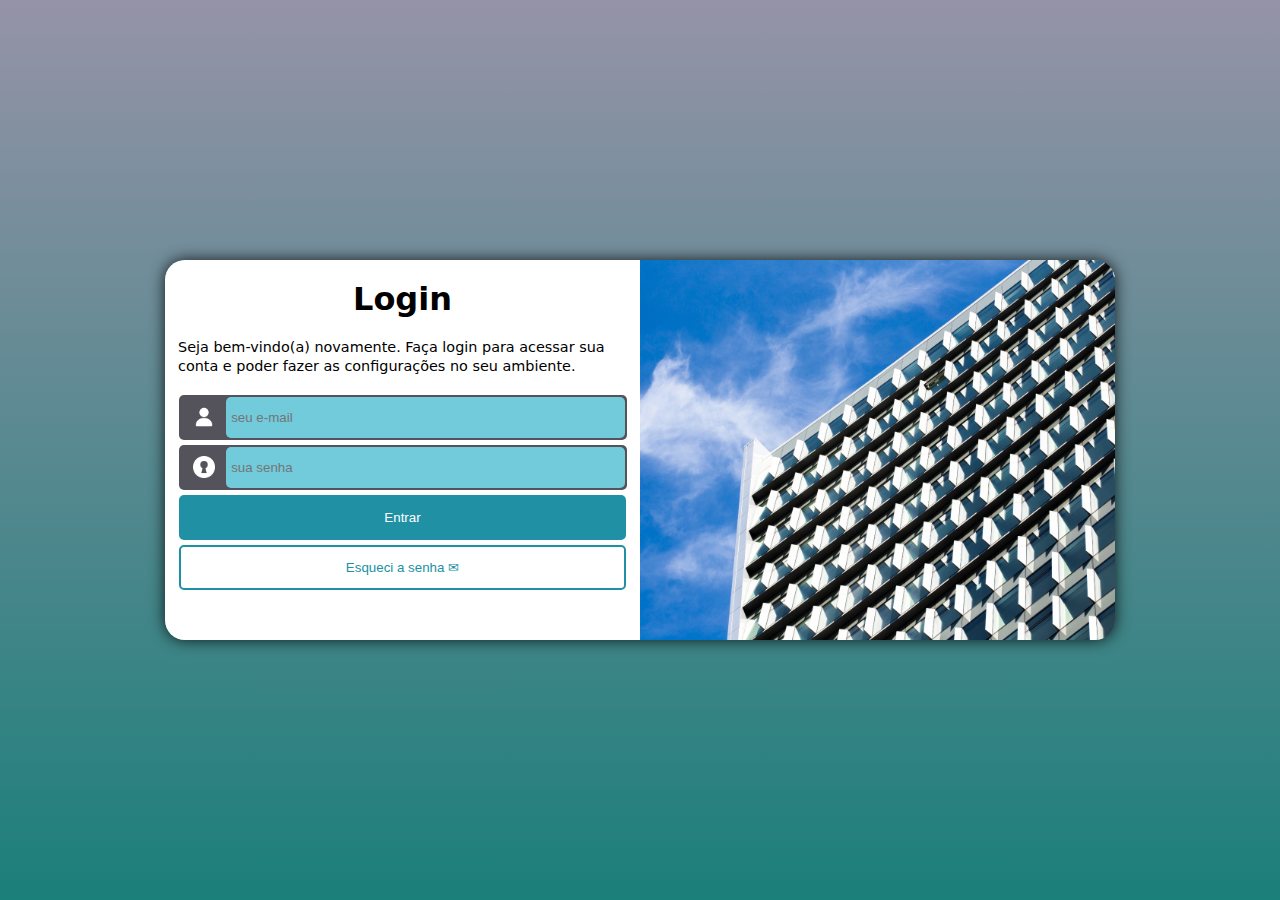
<file: index.html>
<!DOCTYPE html>
<html lang="pt-br">
<head>
    <meta charset="UTF-8">
    <meta name="viewport" content="width=device-width, initial-scale=1.0">
    <title>Login</title>
    <link rel="stylesheet" href="estilos/style.css">
    <link rel="stylesheet" href="estilos/media-queries.css">
</head>
<body>
    <main>
        <section id="login">
            <div id="formulario">
                <h1>Login</h1>
                <p>Seja bem-vindo(a) novamente. Faça login para acessar sua conta e poder fazer as configurações no seu ambiente.
                </p>

                <fieldset>
                    <form action="login.php" method="post">
                        <p id="pemail">
                            <img id="imguser" src="imagens/user1.png" alt="usuario">
                            <label for="iemail"></label>
                            <input type="email" name="email" id="iemail" placeholder="seu e-mail" required autocomplete="email">
                        </p>
                    
                        <p id="psenha">
                            <img id="imgsenha" src="imagens/pass1.png" alt="">
                            <label for="ipass"></label>
                            <input type="password" name="pass" id="ipass" placeholder="sua senha" minlength="8" autocomplete="current-password">
                        </p>
                        <p>
                            <input id="enter" type="submit" value="Entrar">
                        </p>
                        <p>
                            <input id="senha" type="submit" value="Esqueci a senha &#x2709">
                        </p>
                    </form>
                </fieldset>
            </div>
            
        </section>
    </main>
</body>
</html>
</file>
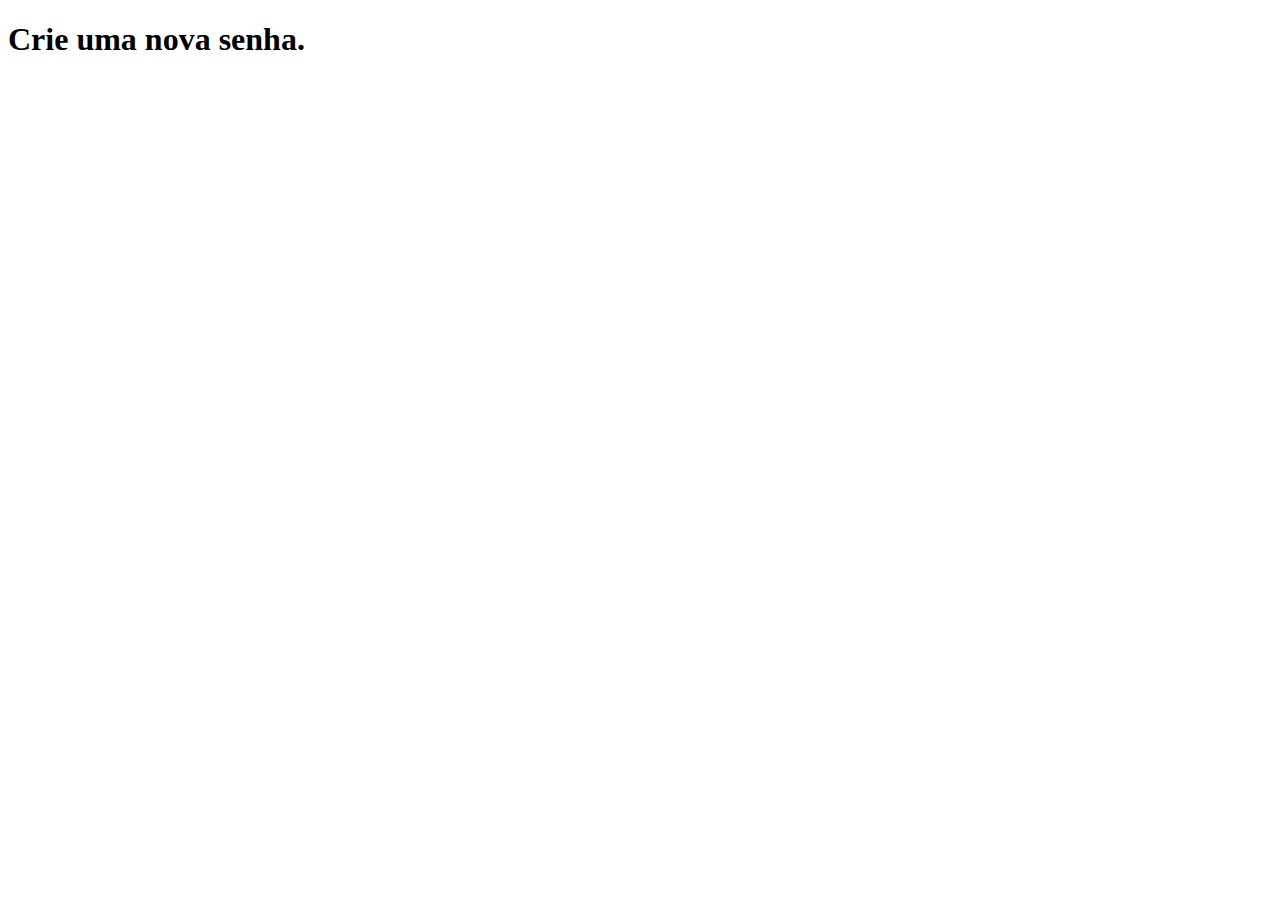
<file: esqueci.html>
<!DOCTYPE html>
<html lang="pt-br">
<head>
    <meta charset="UTF-8">
    <meta name="viewport" content="width=device-width, initial-scale=1.0">
    <title>Esqueci a senha</title>
</head>
<body>
    <h1>Crie uma nova senha.</h1>
</body>
</html>
</file>
<file: estilos/style.css>
@charset "UTF-8";

* {
    padding: 0px;
    margin: 0px;
    box-sizing: border-box;
}

body {
    font-family: system-ui, -apple-system, BlinkMacSystemFont, 'Segoe UI', Roboto, Oxygen, Ubuntu, Cantarell, 'Open Sans', 'Helvetica Neue', sans-serif;
}

main {
    width: 100vw;
    height: 100vh;
    align-content: center;
    text-align: center;
    margin: auto;
    background-image: linear-gradient(to bottom, #9593a7, #1B7F7A);
}

section#login {
    width: 950px;
    height: 380px;
    background-image: url(../imagens/build.jpg);
    margin: auto;
    background-position: center right;
    background-repeat: no-repeat;
    background-size: contain;
    border-radius: 20px;
    box-shadow: 0px 0px 15px rgba(0, 0, 0, 0.815);
}

div#formulario {
    height: 380px;
    width: 50%;
    background-color: white;
    border-radius: 20px 0px 0px 20px;
}

fieldset {
    border-style: none;
}

h1 {
    padding: 20px;
    font-size: 2em;
    font-weight: bolder;
}

div > p {
    font-size: 0.9em;
    padding: 0px 13px;
    line-height: 1.3em;
    text-align: left;
    margin-bottom: 20px;
}

p#pemail {
    background-color: #54535c;
    margin-left: 14px;
    margin-right: 13px;
    padding-top: 2px;
    padding-bottom: 2px;
    margin-bottom: 1px;
    border-radius: 5px;
}

img#imguser {
    width: 22px;  
    display: flex;
    position: absolute;
    margin-left: 14px;
    margin-top: 9px;
}

p#psenha {
    background-color: #54535c;
    margin-left: 14px;
    margin-right: 13px;
    margin-top: 5px;
    padding-top: 2px;
    padding-bottom: 2px;
    border-radius: 5px;
}

img#imgsenha {
    width: 22px;  
    display: flex;
    position: absolute;
    margin-left: 14px;
    margin-top: 9px;
}

input#iemail {
    width: 89%;
    margin-left: 45px;
    padding-top: 13px;
    padding-bottom: 13px;
    background-color: rgb(113, 203, 219);
    text-indent: 5px;
    border-radius: 5px; 
    border-style: hidden;
}

input#iemail:focus {
    background-color: white;
    padding-inline: 2px;
    padding-block: 11px;
    border-style: solid;
    outline: none;
    border-color: rgb(113, 203, 219);
    
}

input#ipass {
    width: 89%;
    margin-top: 0px;
    margin-left: 45px;
    padding-top: 13px;
    padding-bottom: 13px;
    background-color: rgb(113, 203, 219);
    text-indent: 5px;
    border-radius: 5px;
    border-style: hidden;
}

input#ipass:focus {
    background-color: white;
    padding-inline: 2px;
    padding-block: 11px;
    border-style: solid;
    outline: none;
    border-color: rgb(113, 203, 219);
}

input#enter {
    margin-top: 5px;
    padding-top: 13px;
    padding-bottom: 13px;
    width: 94%;
    color: white;
    background-color: #2091a5;
    border-radius: 5px;
    border-style: solid;
    border-color: #2091a5;
}

input#enter:hover {
    background-color: #187281;
}

input#senha {
    margin-top: 5px;
    padding-top: 13px;
    padding-bottom: 13px;
    width: 94%;
    background-color: white;
    border-radius: 5px;
    border-style: solid;
    border-color: #2091a5;
    color: #2091a5;
}

input#senha:hover {
    background-color: #187281;
    color: white
}
</file>
<file: estilos/media-queries.css>
@charset "UTF-8";

/* 
LINK DO CURSO EM VIDEO COMO FAZER ESSA TELA DE LOGIN
https://youtu.be/Ec7Vu96wdpA?list=PLHz_AreHm4dkcVCk2Bn_fdVQ81Fkrh6WT&t=138 

*/

/* TABLETS */

@media screen and (min-width: 769px) and (max-width: 1080px) {
    
    main {
        width: 100vw;
        
    }
    section#login {
        max-width: 90vw;
        height: 310px;
        background-image: url(../imagens/build21.png);
        margin: auto;
        background-position: center left;
        background-repeat: no-repeat;
        background-size: contain;
        border-radius: 20px;
        }
    div#formulario {
        height: 310px;
        width: 70%;
        background-color: white;
        border-radius: 0px 20px 20px 00px;
        float: right;
    }
    h1 {
        padding: 10px;
        font-size: 1.7em;
        font-weight: bolder;
    }
    div > p {
        font-size: 0.9em;
        padding: 0px 13px;
        line-height: 1.3em;
        text-align: left;
        margin-bottom: 5px;
    }
    img#imgsenha {
        width: 25px;  
        display: flex;
        position: absolute;
        margin-left: 13px;
        margin-top: 8px;
    }
    img#imguser {
        width: 25px;  
        display: flex;
        position: absolute;
        margin-left: 13px;
        margin-top: 8px;
    }
    input#iemail {
        width: 91.5%;
        margin-left: 45px;
        padding-top: 13px;
        padding-bottom: 13px;
        background-color: rgb(113, 203, 219);
        text-indent: 5px;
        border-radius: 5px; 
        border-style: hidden;
    }
    input#ipass {
        width: 91.5%;
        margin-top: 0px;
        margin-left: 45px;
        padding-top: 13px;
        padding-bottom: 13px;
        background-color: rgb(113, 203, 219);
        text-indent: 5px;
        border-radius: 5px;
        border-style: hidden;
        
    }
}


/* CELULARES */

@media screen and (max-width: 845px){
    main {
        width: 100vw;
        height: 100vh;        
    }
    section#login {
        margin: auto;
        width: 275px;
        height: 534px;
        background-image: url(../imagens/build.jpg);
        background-position: center top;
        background-repeat: no-repeat;
        background-size: contain;
        border-radius: 20px;
        }
    div#formulario {
        width: 100%;
        height: 350px;
        background-color: white;
        border-radius: 0px 0px 20px 2dvb;
        position: relative;
        top: 184px;
    }
    h1 {
        padding: 10px;
        font-size: 1.7em;
        font-weight: bolder;
    }
    div > p {
        font-size: 0.9em;
        padding: 0px 10px;
        line-height: 1.3em;
        text-align: left;
        margin-bottom: 15px;
    }
    p#pemail {
        background-color: #54535c;
        margin-left: 8px;
        margin-right: 9px;
        padding-top: 2px;
        padding-bottom: 2px;
        margin-bottom: 1px;
        border-radius: 5px;
    }
    p#psenha {
        background-color: #54535c;
        margin-left: 8px;
        margin-right: 9px;
        margin-top: 5px;
        padding-top: 2px;
        padding-bottom: 2px;
        border-radius: 5px;
    }
    img#imgsenha {
        width: 25px;  
        display: flex;
        position: absolute;
        margin-left: 13px;
        margin-top: 8px;
    }
    img#imguser {
        width: 25px;  
        display: flex;
        position: absolute;
        margin-left: 13px;
        margin-top: 8px;
    }
    input#iemail {
        width: 81%;
        margin-left: 45px;
        padding-top: 10px;
        padding-bottom: 10px;
        background-color: rgb(113, 203, 219);
        text-indent: 5px;
        border-radius: 5px; 
        border-style: hidden;
        font-size: 1.1em;
    }
    input#enter {
        margin-top: 5px;
        padding-top: 10px;
        padding-bottom: 10px;
        width: 94%;
        color: white;
        background-color: #2091a5;
        border-radius: 5px;
        border-style: solid;
        border-color: #2091a5;
        font-size: 1.1em;
    }
    input#ipass {
        width: 81%;
        margin-top: 0px;
        margin-left: 45px;
        padding-top: 10px;
        padding-bottom: 10px;
        background-color: rgb(113, 203, 219);
        text-indent: 5px;
        border-radius: 5px;
        border-style: hidden;
        font-size: 1.1em;
    }
}
</file>
